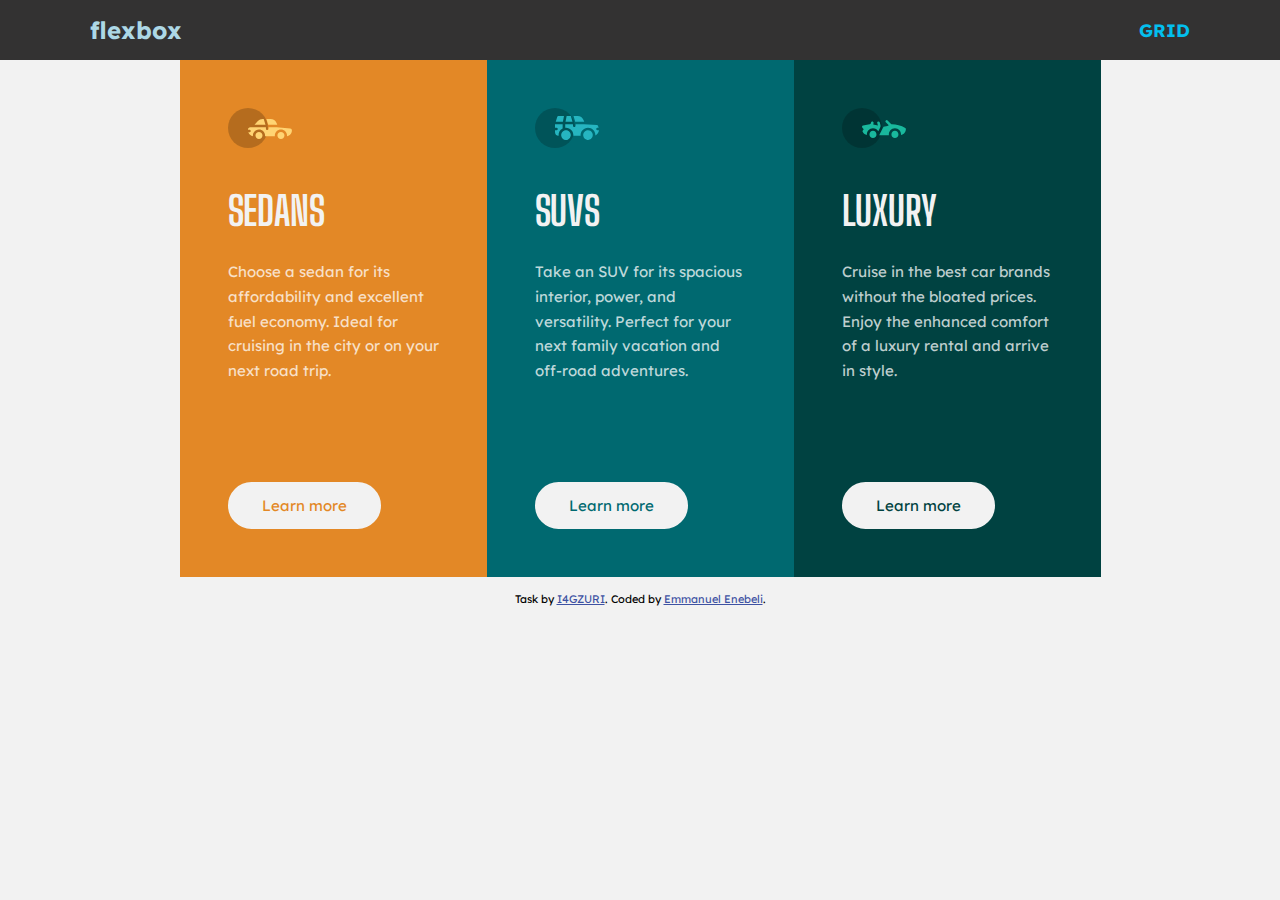
<file: index.html>
<!DOCTYPE html>
<html lang="en">
<head>
    <meta charset="UTF-8">
    <meta name="viewport" content="width=device-width, initial-scale=1.0">
    <!-- displays site properly based on user's device -->

    <link rel="preconnect" href="https://fonts.googleapis.com">
    <link rel="preconnect" href="https://fonts.gstatic.com" crossorigin>
    <link href="https://fonts.googleapis.com/css2?family=Big+Shoulders+Display:wght@700&family=Lexend+Deca&display=swap"
          rel="stylesheet">

    <link rel="icon" type="image/png" sizes="32x32" href="./images/favicon-32x32.png">
    <link rel="stylesheet" href="style.css">

    <title>power of <flex-box></flex-box></title>

</head>
<body>
 <nav class="navbar">
        <div class="container">
            <div class="logo">flexbox</div>
            <ul class="nav">
                <li>
                    <a href="grid.html">GRID</a>
                </li>
               
            </ul>
        </div>
    </nav>

<main class="card">
    <div class="sedans">
        <img src="images/icon-sedans.svg" alt="Sedans">
        <h1>Sedans</h1>
        <p>Choose a sedan for its affordability and excellent fuel economy. Ideal for cruising in the city
           or on your next road trip.</p>
        <form action="#">
            <button type="button" class="button_sedans">Learn more</button>
        </form>
    </div>

    <div class="suvs">
        <img src="images/icon-suvs.svg" alt="Suvs">
        <h1>SUVs</h1>
        <p>Take an SUV for its spacious interior, power, and versatility. Perfect for your next family vacation
           and off-road adventures.</p>
        <form action="#">
            <button type="button" class="button_suvs">Learn more</button>
        </form>
    </div>

    <div class="luxury">
        <img src="images/icon-luxury.svg" alt="Luxury">
        <h1>Luxury</h1>
        <p>Cruise in the best car brands without the bloated prices. Enjoy the enhanced comfort of a luxury
           rental and arrive in style.</p>
        <form action="#">
            <button type="button" class="button_luxury">Learn more</button>
        </form>
    </div>
</main>

<footer class="attribution">
    Task by <a href="https://waiting.zuriboard.com/dashboard" target="_blank">I4GZURI</a>.
    Coded by <a href="#">Emmanuel Enebeli</a>.
</footer>

</body>
</html>
</file>
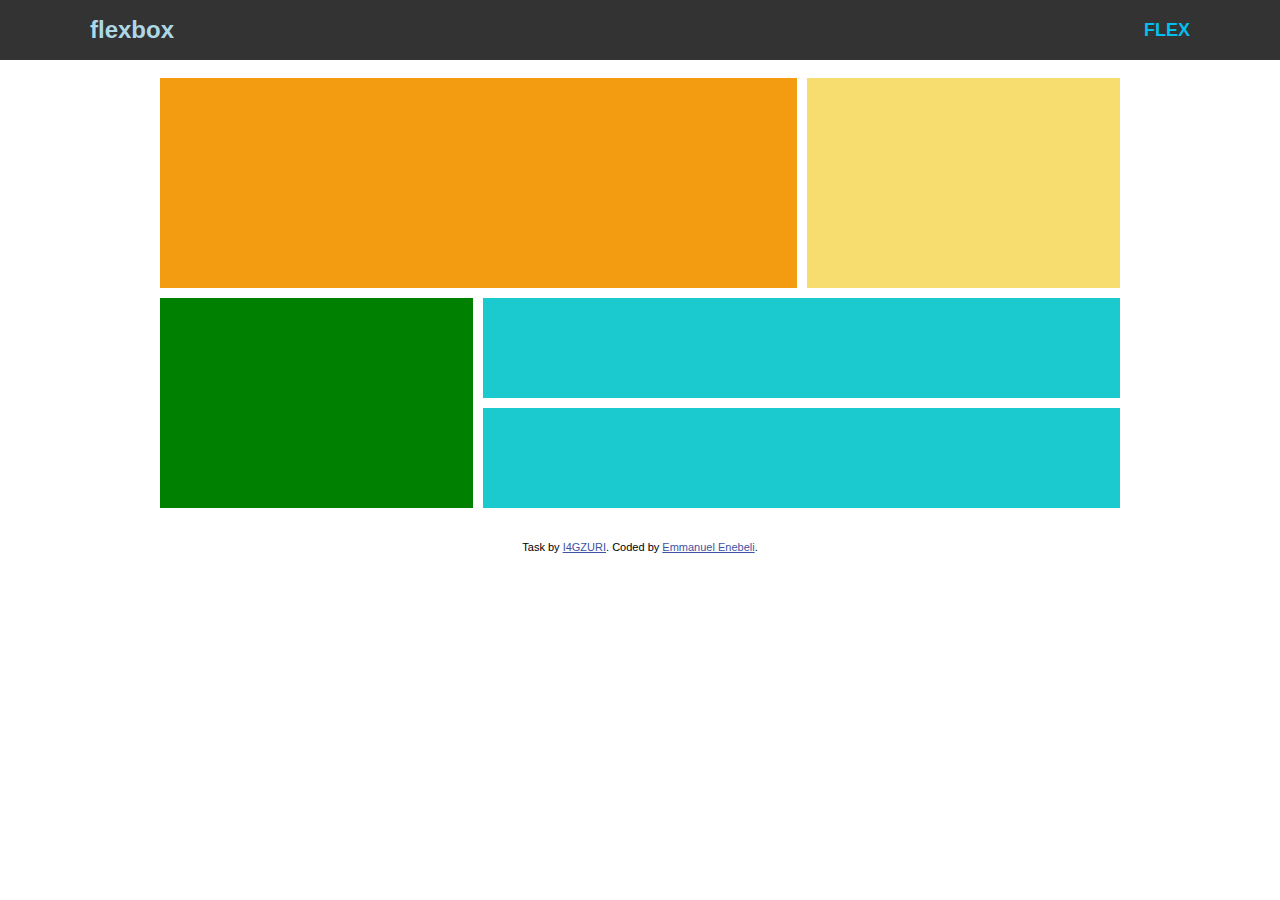
<file: grid.html>
<head>
    <meta charset="UTF-8">
    <meta http-equiv="X-UA-Compatible" content="IE=edge">
    <meta name="viewport" content="width=device-width, initial-scale=1.0">
    <title>Grid</title>
      <link rel="stylesheet" href="grid.css">
    
</head>

<body>
    <nav class="navbar">
        <div class="container">
            <div class="logo">flexbox</div>
            <ul class="nav">
                <li>
                    <a href="index.html">FLEX</a>
                </li>
               
            </ul>
        </div>
    </nav>
    <main class="container">
        
        <div id="content">
            <div class="one"></div>
            <div class="two"></div>
            <div class="three"></div>
            <div class="four"></div>
            <div class="five"></div>
        </div>

    </main>
    <footer class="attribution">
    Task by <a href="https://waiting.zuriboard.com/dashboard" target="_blank">I4GZURI</a>.
    Coded by <a href="#">Emmanuel Enebeli</a>.
</footer>
    
</body>

</html>
</file>
<file: style.css>
html {
    height: 100%;
    margin: 0;
}

body {
    height: 100%;
    margin: 0;
    background-color: var(--very-light-gray);
    display: inline;
    justify-content: center;
    align-items: center;
    flex-direction: column;
    font-family: 'Lexend Deca', sans-serif;
}



 img {
    max-width: 100%;
  }
  
  h1,
  h2 {
    margin-bottom: 15px;
  }
  
  ul {
    list-style-type: none;
  }
  
  .container {
    max-width: 1100px;
    margin: 0 auto;
    padding: 0 30px;
  }
  
  .navbar {
    background: rgba(20, 19, 19, 0.863);
    color: rgb(3, 191, 238);
    height: 60px;
  }
  
  .navbar .logo {
      font-size: x-large;
      font-weight: bold;
  }
  .navbar .container{
    display: flex;
  }

  .navbar a {
    color:rgb(3, 191, 238);
      text-decoration: none;
      font-size: 18px;
      font-weight: bold;
  }

  .navbar a:hover {
    color: lightblue;
  }

  .navbar:hover {
      color: lightblue;
  }

  .navbar .container {
      display: flex;
      justify-content: space-between;
      align-items: center;
      height: 100%;
  }

  .navbar ul {
      display: flex;
   
  }

  .navbar ul li {
      margin-left: 20px;
      
  }



.card {
    border-radius: 8px;
    overflow: hidden;
    display: flex;
    flex-direction: row;
    justify-content: center;
    align-items: center;
   
}

h1 {
    font-family: 'Big Shoulders Display', cursive;
    text-transform: uppercase;
    font-size: 40px;
    line-height: 48px;
    letter-spacing: -0.002em;
    color: var(--very-light-gray);
    margin-top: 35px;
}

p {
    font-size: 15px;
    line-height: 165%;
    color: var(--transparent-white);
    width: 211px;
    margin-top: 25px;
}

button {
    margin-top: 83px;
    border-radius: 100px;
    border: 2px solid var(--very-light-gray);
    background-color: var(--very-light-gray);
    padding: 12px 32px;
    font-family: 'Lexend Deca', sans-serif;
    font-size: 15px;
    transition: background-color 300ms cubic-bezier(0.5, 0, 0, 1),
                color 300ms cubic-bezier(0.5, 0, 0, 1);
}

.button_sedans {
    color: var(--bright-orange);
}

.button_suvs {
    color: var(--dark-cyan);
}

.button_luxury {
    color: var(--very-dark-cyan);
}

.sedans {
    background-color: var(--bright-orange);
    padding: 48px;
}

.suvs {
    background-color: var(--dark-cyan);
    padding: 48px;
}

.luxury {
    background-color: var(--very-dark-cyan);
    padding: 48px;
}

.attribution {
    font-size: 11px;
    text-align: center;
    margin-top: 15px;
    margin-bottom: 15px;
}

.attribution a {
    color: hsl(228, 45%, 44%);
}

.button_sedans:hover {
    cursor: pointer;
    background-color: var(--bright-orange);
    color: var(--very-light-gray);
}

.button_suvs:hover {
    cursor: pointer;
    background-color: var(--dark-cyan);
    color: var(--very-light-gray);
}

.button_luxury:hover {
    cursor: pointer;
    background-color: var(--very-dark-cyan);
    color: var(--very-light-gray);
}

@media screen and (max-width: 1000px) {
    body {
        height: auto;
        margin-top: 88px;
    }

    .card {
        flex-direction: column;
    }

    button {
        margin-top: 25px;
    }
}

:root {
    --bright-orange: hsl(31, 77%, 52%);
    --dark-cyan: hsl(184, 100%, 22%);
    --very-dark-cyan: hsl(179, 100%, 13%);

    --transparent-white: hsla(0, 0%, 100%, 0.75);
    --very-light-gray: hsl(0, 0%, 95%);
}
</file>
<file: grid.css>
html {
    height: 100%;
    margin: 0;
}

     body {
    height: 100%;
    margin: 0;
    background-color: var(--very-light-gray);
    display: inline;
    justify-content: center;
    align-items: center;
    flex-direction: column;
    font-family: 'Lexend Deca', sans-serif;
}
 img {
    max-width: 100%;
  }
  

  
  ul {
    list-style-type: none;
  }
  
  .container {
    display: inline;
    justify-content: center;
    align-items: center;
   
    max-width: 1100px;
    margin: 0 auto;
    padding: 0 30px;
    
  }
  
  .navbar {
    background: rgba(20, 19, 19, 0.863);
    color: rgb(3, 191, 238);
    height: 60px;
  }
  
  .navbar .logo {
      font-size: x-large;
      font-weight: bold;
  }
  .navbar .container{
    display: flex;
  }

  .navbar a {
    color:rgb(3, 191, 238);
      text-decoration: none;
      font-size: 18px;
      font-weight: bold;
  }

  .navbar a:hover {
    color: lightblue;
  }

  .navbar:hover {
      color: lightblue;
  }

  .navbar .container {
      display: flex;
      justify-content: space-between;
      align-items: center;
      height: 100%;
  }

  .navbar ul {
      display: flex;
   
  }

  .navbar ul li {
      margin-left: 20px;
      
  }
		#content{

			display: grid;
            grid-template-columns: repeat(3, 1fr);
            gap: 10px;
            grid-auto-rows: minmax(100px, auto);
			grid-gap: 10px;
			max-width: 960px;
			margin: 0 auto;
		}
		
		 .one {
            grid-column: 1 / 3;
            grid-row: 1 / 3;
            background-color: #F39C12;
        }

        .two {
            grid-column: 3/ 4;
            grid-row: 1 / 3;
            background-color: #F7DC6F;
        }

        .three {
            grid-column: 1;
            grid-row: 3 / 5;
            background-color: green;
        }

        .four {
            grid-column: 2/4;
            grid-row: 3;
            background-color: #1BCACF;
        }

        .five {
            grid-column: 2/4;
            grid-row: 4;
            background-color: #1BCACF;
        } 



 .attribution {
    font-size: 11px;
    text-align: center;
    margin-top: 15px;
    margin-bottom: 15px;
}

.attribution a {
    color: hsl(228, 45%, 44%);
}
</file>
